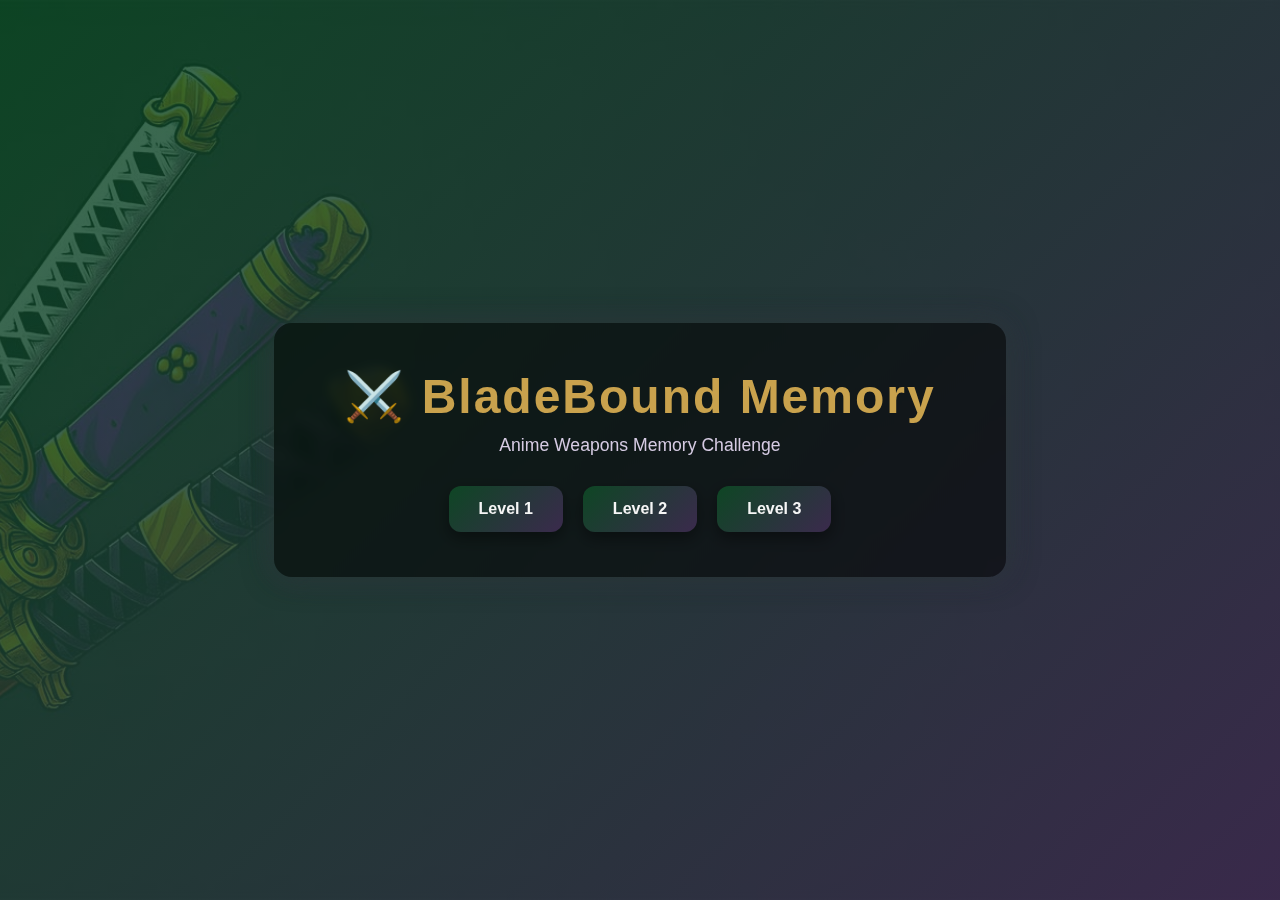
<file: index.html>
<!DOCTYPE html>
<html lang="en">
<head>
    <meta charset="UTF-8">
    <title>BladeBound Memory</title>
    <link rel="stylesheet" href="css/style.css">
</head>
<body>

    <div class="menu-container">
        <h1 class="game-title">⚔️ BladeBound Memory</h1>
        <p class="subtitle">Anime Weapons Memory Challenge</p>

        <div class="levels">
            <button onclick="startGame(1)">Level 1</button>
            <button onclick="startGame(2)">Level 2</button>
            <button onclick="startGame(3)">Level 3</button>
        </div>
    </div>

    <script>
        function startGame(level) {
            window.location.href = `game.html?level=${level}`;
        }
    </script>

</body>
</html>
</file>
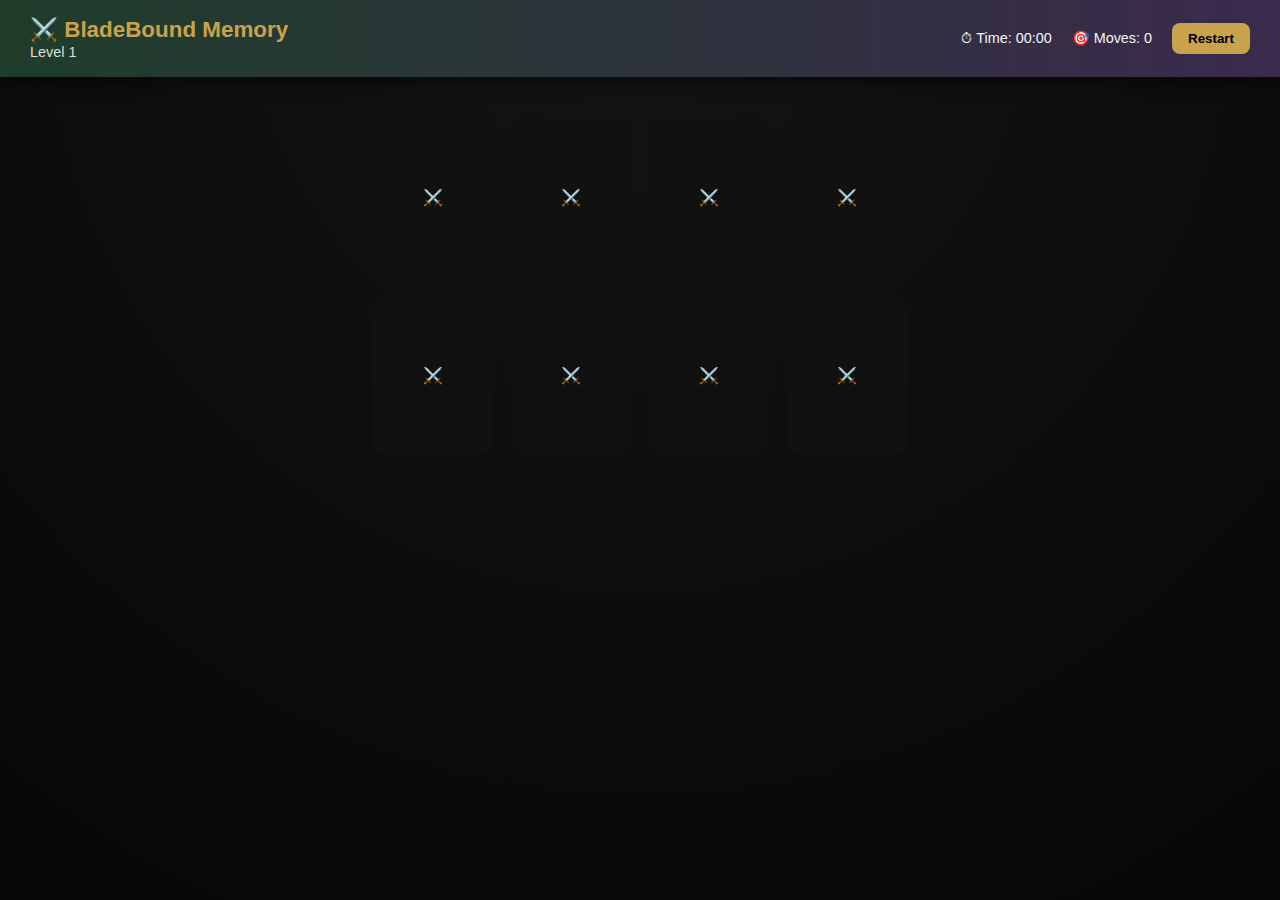
<file: game.html>
<!DOCTYPE html>
<html lang="en">
<head>
    <meta charset="UTF-8">
    <title>BladeBound Memory | Game</title>

    <!-- Styles -->
    <link rel="stylesheet" href="css/game.css">
    <link rel="stylesheet" href="css/responsive.css">
    
</head>
<body>

    <!-- TOP BAR -->
    <header class="top-bar">
        <div class="left">
            <h2>⚔️ BladeBound Memory</h2>
            <span id="level-text">Level 1</span>
        </div>

        <div class="right">
            <div class="stat">
                ⏱ Time: <span id="timer">00:00</span>
            </div>
            <div class="stat">
                🎯 Moves: <span id="moves">0</span>
            </div>
            <button id="restart-btn">Restart</button>
        </div>
    </header>

    <!-- GAME AREA -->
    <main class="game-area">
        <div id="game-grid" class="game-grid">
            <!-- Cards will be generated by JS -->
        </div>
    </main>

    <!-- LEVEL COMPLETE POPUP -->
    <div id="popup" class="popup hidden">
        <div class="popup-content">
            <h2>Level Complete ⚔️</h2>
            <p>Time: <span id="final-time"></span></p>
            <p>Moves: <span id="final-moves"></span></p>

            <div class="popup-buttons">
                <button id="next-level-btn">Next Level</button>
                <button onclick="goHome()">Home</button>
            </div>
        </div>
    </div>

    <!-- Scripts -->
    <script src="js/data.js"></script>
    <script src="js/levels.js"></script>
    <script src="js/game.js"></script>

    <script>
        function goHome() {
            window.location.href = "index.html";
        }
    </script>

</body>
</html>
</file>
<file: css/style.css>
* {
    margin: 0;
    padding: 0;
    box-sizing: border-box;
}

body {
    height: 100vh;
    font-family: "Segoe UI", sans-serif;
    display: flex;
    align-items: center;
    justify-content: center;
    color: #f5f5f5;

    /* Zoro theme background */
    background:
        linear-gradient(
            135deg,
            rgba(8, 77, 35, 0.8),
            rgba(59, 42, 77, 0.95)
        ),
        url("..//assests/background/zoro-swords.png");

    background-size: cover;
    background-position: center;
    background-repeat: no-repeat;
}

.menu-container {
    text-align: center;
    padding: 45px 70px;
    background: rgba(0, 0, 0, 0.55);
    border-radius: 18px;

    backdrop-filter: blur(6px);

    box-shadow:
        0 0 30px rgba(31, 61, 43, 0.6),
        0 0 30px rgba(59, 42, 77, 0.6);
}

.game-title {
    font-size: 3rem;
    margin-bottom: 10px;
    letter-spacing: 2px;
    color: #c9a24d; /* subtle gold */
}

.subtitle {
    font-size: 1.1rem;
    margin-bottom: 30px;
    color: #d6cbe3;
}

.levels {
    display: flex;
    gap: 20px;
    justify-content: center;
}

.levels button {
    padding: 14px 30px;
    font-size: 1rem;
    border: none;
    border-radius: 12px;
    cursor: pointer;
    font-weight: bold;
    color: #f5f5f5;

    background: linear-gradient(
        135deg,
        #0e4624,
        #3b2a4d
    );

    box-shadow: 0 6px 16px rgba(0, 0, 0, 0.4);
    transition: transform 0.2s ease, box-shadow 0.2s ease;
}

.levels button:hover {
    transform: translateY(-4px);
    box-shadow: 0 12px 24px rgba(0, 0, 0, 0.6);
}
</file>
<file: css/responsive.css>
@media (max-width: 768px) {
    .game-grid {
        gap: 12px;
    }

    .card {
        width: 90px;
        height: 120px;
    }
}

@media (max-width: 480px) {
    .top-bar {
        flex-direction: column;
        height: auto;
        gap: 10px;
        padding: 12px;
    }

    .card {
        width: 75px;
        height: 100px;
    }
}

/* =========================
   TABLET
========================= */
@media (max-width: 768px) {
    .game-grid {
        grid-template-columns: repeat(3, 1fr) !important;
        gap: 16px;
    }

    .card {
        width: 130px;
        height: 180px;
    }
}

/* =========================
   MOBILE
========================= */
@media (max-width: 480px) {
    .game-grid {
        grid-template-columns: repeat(2, 1fr) !important;
        gap: 14px;
    }

    .card {
        width: 150px;
        height: 210px;
    }

    .top-bar h2 {
        font-size: 1.1rem;
    }

    .stat {
        font-size: 0.85rem;
    }
}
</file>
<file: css/game.css>
/* ===============================
   GLOBAL RESET
================================ */
* {
    margin: 0;
    padding: 0;
    box-sizing: border-box;
}

/* ===============================
   BODY
================================ */
body {
    min-height: 100vh;
    background: radial-gradient(circle at top, #141414, #070707);
    font-family: "Segoe UI", sans-serif;
    color: #f5f5f5;
}

/* ===============================
   TOP BAR
================================ */
.top-bar {
    display: flex;
    justify-content: space-between;
    align-items: center;
    padding: 16px 30px;
    background: linear-gradient(90deg, #1f3d2b, #3b2a4d);
    box-shadow: 0 4px 15px rgba(0, 0, 0, 0.6);
}

.top-bar h2 {
    font-size: 1.4rem;
    color: #c9a24d;
}

#level-text {
    font-size: 0.9rem;
    color: #ddd;
}

.right {
    display: flex;
    align-items: center;
    gap: 20px;
}

.stat {
    font-size: 0.9rem;
}

/* Restart Button */
#restart-btn {
    padding: 8px 16px;
    background: #c9a24d;
    border: none;
    border-radius: 8px;
    cursor: pointer;
    font-weight: bold;
    color: #000;
    transition: background 0.2s;
}

#restart-btn:hover {
    background: #e0b85f;
}

/* ===============================
   GAME AREA
================================ */
.game-area {
    display: flex;
    justify-content: center;
    padding: 40px 20px;
    perspective: 1000px;
}

/* ===============================
   GAME GRID
================================ */
.game-grid {
    display: grid;
    gap: 18px;
}

/* Grid sizes for levels */
.game-grid.level-1 {
    grid-template-columns: repeat(4, 110px);
}

.game-grid.level-2 {
    grid-template-columns: repeat(4, 110px);
}

.game-grid.level-3 {
    grid-template-columns: repeat(5, 110px);
}

/* ===============================
   CARD
================================ */
.card {
    width: 120px;
    height: 160px;
    position: relative;
    transform-style: preserve-3d;
    transition: transform 0.6s ease;
    cursor: pointer;
}

.card.flip {
    transform: rotateY(180deg);
}

.card-inner {
    width: 100%;
    height: 100%;
    position: relative;
    transition: transform 0.6s;
    transform-style: preserve-3d;
}

/* .card.flipped .card-inner {
    transform: rotateY(180deg);
} */

/* Card faces */
.card-face {
    position: absolute;
    inset: 0;                  /* forces exact overlap */
    border-radius: 14px;
    backface-visibility: hidden;
    display: flex;
    justify-content: center;
    align-items: center;
}

.card-front img {
    width: 80%;
    height: 80%;
    object-fit: contain;
    pointer-events: none;
    filter: drop-shadow(0 6px 10px rgba(0,0,0,0.6));
}

.card-front,
.card-back {
    position: absolute;
    width: 100%;
    height: 100%;
    border-radius: 14px;
    backface-visibility: hidden;
}

/* FRONT (hidden side) */
.card-front {
    background: linear-gradient(135deg, #1f3d2b, #3b2a4d);
    box-shadow: inset 0 0 20px rgba(0, 0, 0, 0.7);
    transform: rotateY(180deg);
}

/* BACK (weapon image) */
.card-back {
    background: #111;
    transform: rotateY(180deg);
    display: flex;
    align-items: center;
    justify-content: center;
    transform: rotateY(0deg);
}

.card-back img {
    width: 80px;
    height: 80px;
    object-fit: contain;
    filter: drop-shadow(0 0 6px rgba(201, 162, 77, 0.6));
}

/* Hover glow */
.card:hover .card-front {
    box-shadow:
        0 0 10px rgba(201, 162, 77, 0.4),
        inset 0 0 20px rgba(0, 0, 0, 0.7);
}

/* ===============================
   POPUP
================================ */
.popup {
    position: fixed;
    inset: 0;
    background: rgba(0, 0, 0, 0.75);
    display: flex;
    align-items: center;
    justify-content: center;
    z-index: 100;
}

.popup.hidden {
    display: none;
}

.popup-content {
    background: linear-gradient(135deg, #1f3d2b, #3b2a4d);
    padding: 30px 40px;
    border-radius: 16px;
    text-align: center;
    box-shadow: 0 0 40px rgba(0, 0, 0, 0.8);
}

.popup-content h2 {
    color: #c9a24d;
    margin-bottom: 10px;
}

.popup-content p {
    margin: 6px 0;
}

.popup-buttons {
    margin-top: 20px;
    display: flex;
    gap: 15px;
    justify-content: center;
}

.popup-buttons button {
    padding: 10px 20px;
    border: none;
    border-radius: 10px;
    cursor: pointer;
    font-weight: bold;
}

#next-level-btn {
    background: #c9a24d;
    color: #000;
}

.popup-buttons button:last-child {
    background: #222;
    color: #fff;
}
</file>
